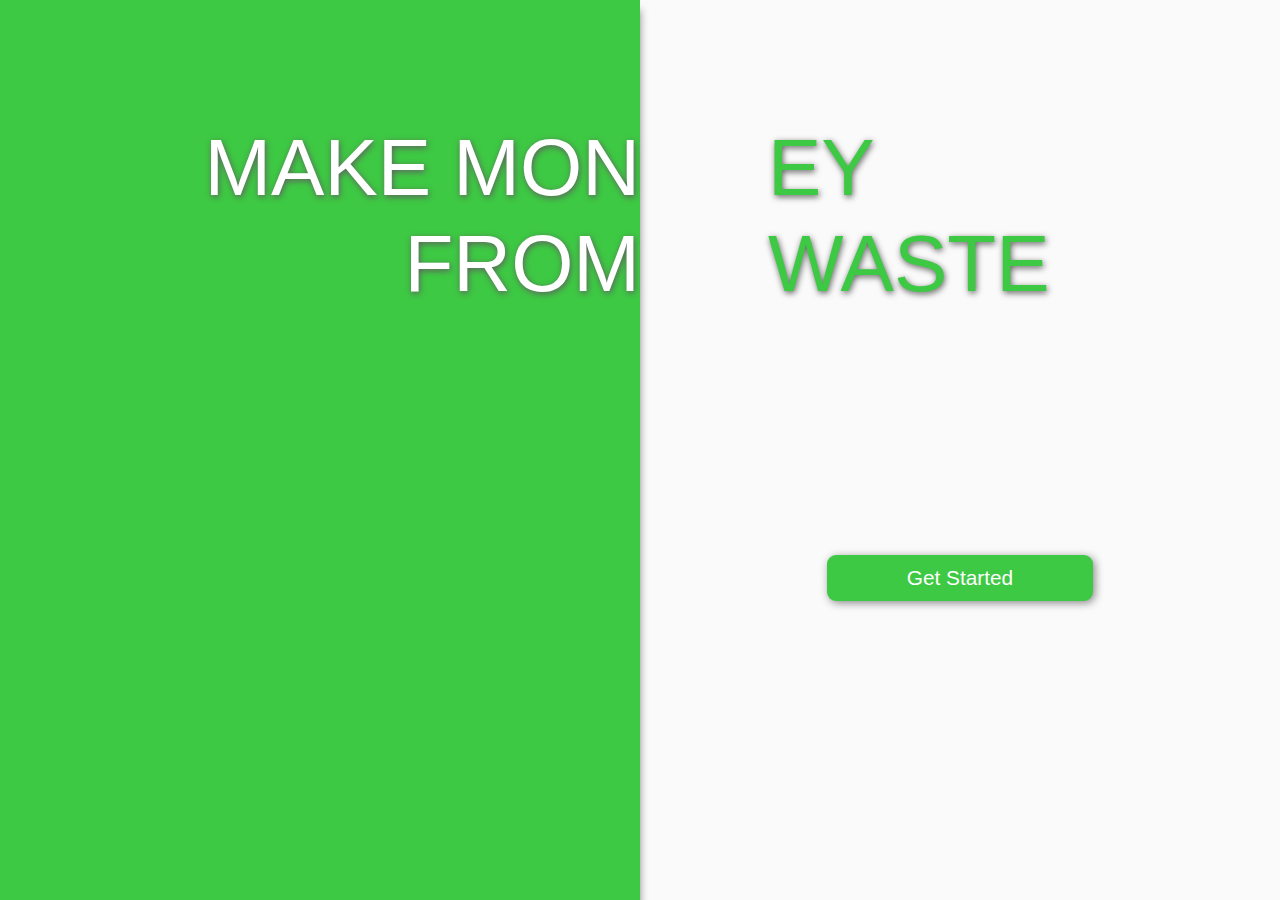
<file: templates/index.html>
<!DOCTYPE html>
<html lang="en">
  <head>
    <meta charset="UTF-8" />
    <meta http-equiv="X-UA-Compatible" content="IE=edge" />
    <meta name="viewport" content="width=device-width, initial-scale=1.0" />
    <link rel="stylesheet" href="/static/main.css" />
    <title>WeRe | Get Started Today</title>
  </head>
  <body>
    <div class="flex_index">
      <div class="container_index">
        <div class="index_text itext1">
          <p>MAKE MON</p>
          <p>FROM</p>
        </div>
        <div class="index_text itext2">
          <p>EY</p>
          <p>WASTE</p>
        </div>
      </div>
      <div class="index-btn">
        <form action="/register">
          <input class="btn_ui" type="submit" value="Get Started" />
        </form>
      </div>
    </div>
  </body>
</html>
</file>
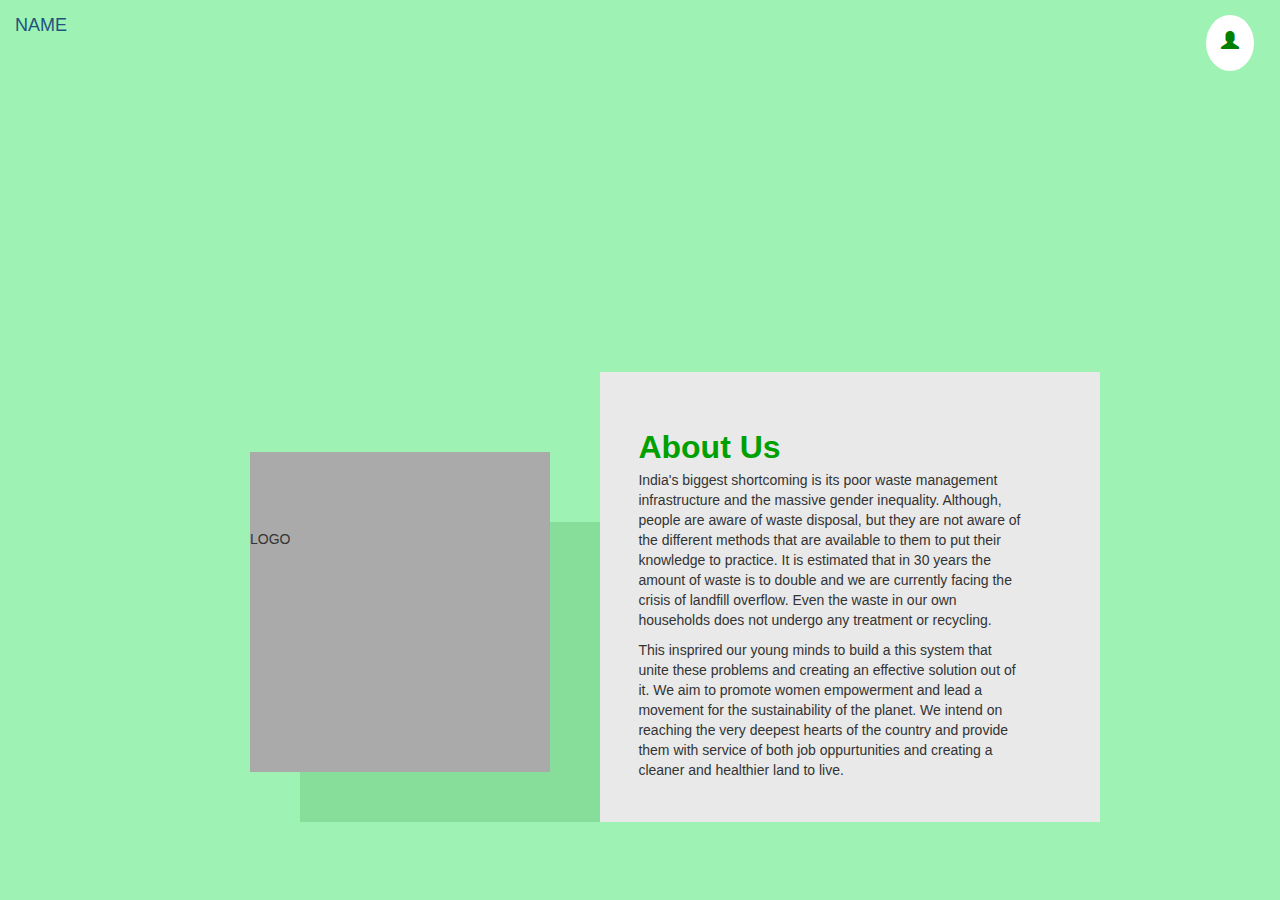
<file: templates/about.html>
<!DOCTYPE html>
<html lang="en">
<title>About us</title>
<link rel="stylesheet" href="https://maxcdn.bootstrapcdn.com/bootstrap/3.3.7/css/bootstrap.min.css">
         
        <script src="https://ajax.googleapis.com/ajax/libs/jquery/1.12.4/jquery.min.js"></script>
    
        <script src="https://maxcdn.bootstrapcdn.com/bootstrap/3.3.7/js/bootstrap.min.js"></script>
<style>
    body{ 
    width: 98%; 
    height: 100%; 
    margin: 0; }

    a{ 
    text-decoration: none; 
    background-color: transparent;
    color:RGB(0,0,0);
    } 
    
    .button{
     background-color: #ffffff; 
  border: none;
  color: green;
  padding: 15px;
  text-align: center;
  text-decoration: none;
  display: inline-block;
  font-size: 18px;
  margin: 15px 15px;
  cursor: pointer;
  border-radius: 50%;
}

#banner_content{
    position: relative;
    margin-top: 12%;  
    margin-bottom: 10%;
    background-color: rgba(65, 165, 78, 0.253); 
    width: 300px;
    height: 300px;
    overflow: hidden;
    float: right;
}
    #content{
    position: relative;
    padding-top: 3%;
    padding-bottom: 6%;
    padding-left: 3%; 
    padding-right: 6%;
    margin-top: 12%;  
    margin-bottom: 10%;
    background-color: rgb(233, 233, 233); 
    width: 500px;
    height: 450px;
    overflow: hidden;
}

#logo{
    position: relative;
    padding-top: 6%;
    padding-bottom: 6%; 
    margin-top: 12%;  
    margin-bottom: 10%;
    background-color: rgb(170, 170, 170); 
    width: 300px;
    height: 320px;
    overflow: hidden;
}

#banner-image{
    padding-top: 75px;
    padding-bottom: 0px;
    margin-bottom: 0px; 
    text-align:center; 
    color: #f8f8f8; 
    background: url(https://www.thegeospatial.in/uploads/images/image_750x_5ea045b69e65e.jpg) no-repeat center;
    
}
</style>    
<body style="background-color:RGB(157, 242, 180)";>
    <div class="navbar-header">
        <button type="button" class="navbar-toggle" data-toggle="collapse" data-target="#myNavbar">
        <span class="icon-bar"></span>
        </button>
                   <a href="home.html" class="navbar-brand "> NAME</a>
        </div>
   
    <ul class="nav navbar-nav navbar-right">
        <a href="layout.html"><button class="button "><span class="glyphicon glyphicon-user"></span></button></a>
    </ul>   
    <div class="container">
        <div id=banner_content style="position:absolute;left: 300px;bottom: -50px;"></div>
    </div>    
    <div class="container">
            <div id=content style="position:absolute;left: 600px;bottom: -50px;">
            <h3 style="color: rgb(0, 160, 0);position:absolute;font-size:xx-large; font-weight: bold;">About Us</h3> 
            <br><br><br>
            <p>India's biggest shortcoming is its poor waste management infrastructure and the massive gender inequality. Although, people are aware of waste disposal, but they are not aware of the different methods that are available to them to put their knowledge to practice. It is estimated that in 30 years the amount of waste is to double and we are currently facing the crisis of landfill overflow. Even the waste in our own households does not undergo any treatment or recycling. </p>
            <p>This insprired our young minds to build a this system that unite these problems and creating an effective solution out of it. We aim to promote women empowerment and lead a movement for the sustainability of the planet. We intend on reaching the very deepest hearts of the country and provide them with service of both job oppurtunities and creating a cleaner and healthier land to live. </p>
            </div>
        </div>
        <div class="container">
            <div id=logo style="position:absolute;left: 250px;bottom: 0px;">LOGO</div>
        </div>   
        
            
                   
              
             
 </body>
</html>
</file>
<file: static/main.css>
body {
  background: #fafafa;
  color: #333333;
  margin: 0;
  overflow: hidden;
}

h1,
h2,
h3,
h4,
h5,
h6 {
  color: #444444;
}

.bg-steel {
  background-color: #5f788a;
}

.site-header .navbar-nav .nav-link {
  color: #cbd5db;
}

.site-header .navbar-nav .nav-link:hover {
  color: #ffffff;
}

.site-header .navbar-nav .nav-link.active {
  font-weight: 500;
}

.content-section {
  background: #ffffff;
  padding: 10px 20px;
  border: 1px solid #dddddd;
  border-radius: 3px;
  margin-bottom: 20px;
}

.article-title {
  color: #444444;
}

a.article-title:hover {
  color: #428bca;
  text-decoration: none;
}

.article-content {
  white-space: pre-line;
}

.article-img {
  height: 65px;
  width: 65px;
  margin-right: 16px;
}

.article-metadata {
  padding-bottom: 1px;
  margin-bottom: 4px;
  border-bottom: 1px solid #e3e3e3;
}

.article-metadata a:hover {
  color: #333;
  text-decoration: none;
}

.article-svg {
  width: 25px;
  height: 25px;
  vertical-align: middle;
}

.account-img {
  height: 125px;
  width: 125px;
  margin-right: 20px;
  margin-bottom: 16px;
}

.account-heading {
  font-size: 2.5rem;
}

.flex_index {
  display: flex;
  flex-direction: row;
}

.container_index {
  display: inline;
  background-color: #3dc943;
  height: 100vh;
  width: 50vw;
  box-shadow: 0 10px 8px #888888;
}

.index-btn {
  margin: 0;
  display: flex;
  height: 100vh;
  width: 50vw;
  justify-content: center;
  align-items: center;
}

.btn,
.btn_ui {
  background-color: #3dc943;
  color: #fff;
  border-radius: 9px;
  border: 0;
  box-shadow: 2px 2px 8px #888888;
}

.btn {
  padding: 0.4rem 2.5rem;
  font-size: 1rem;
}

.btn_ui {
  position: relative;
  top: 8rem;
  font-size: 1.3rem;
  padding: 0.7rem 5rem;
}

.signup {
  margin-top: 15px;
}

.btn_ui:hover,
.btn:hover {
  background-color: #038308;
}

.index_text {
  font-family: -apple-system, BlinkMacSystemFont, "Segoe UI", Roboto, Oxygen,
    Ubuntu, Cantarell, "Open Sans", "Helvetica Neue", sans-serif;
  font-size: 5rem;
  font-weight: 500;
  text-shadow: 1px 2px 6px #5f5f5f;
  line-height: 1rem;
  position: relative;
}

.itext1 {
  color: #fff;
  text-align: right;
  top: 5rem;
}

.itext2 {
  color: #3dc943;
  text-align: left;
  left: 48rem;
  bottom: 7rem;
}

.ind_img {
  height: 10rem;
  width: 50vw;
  opacity: 30%;
}
</file>
